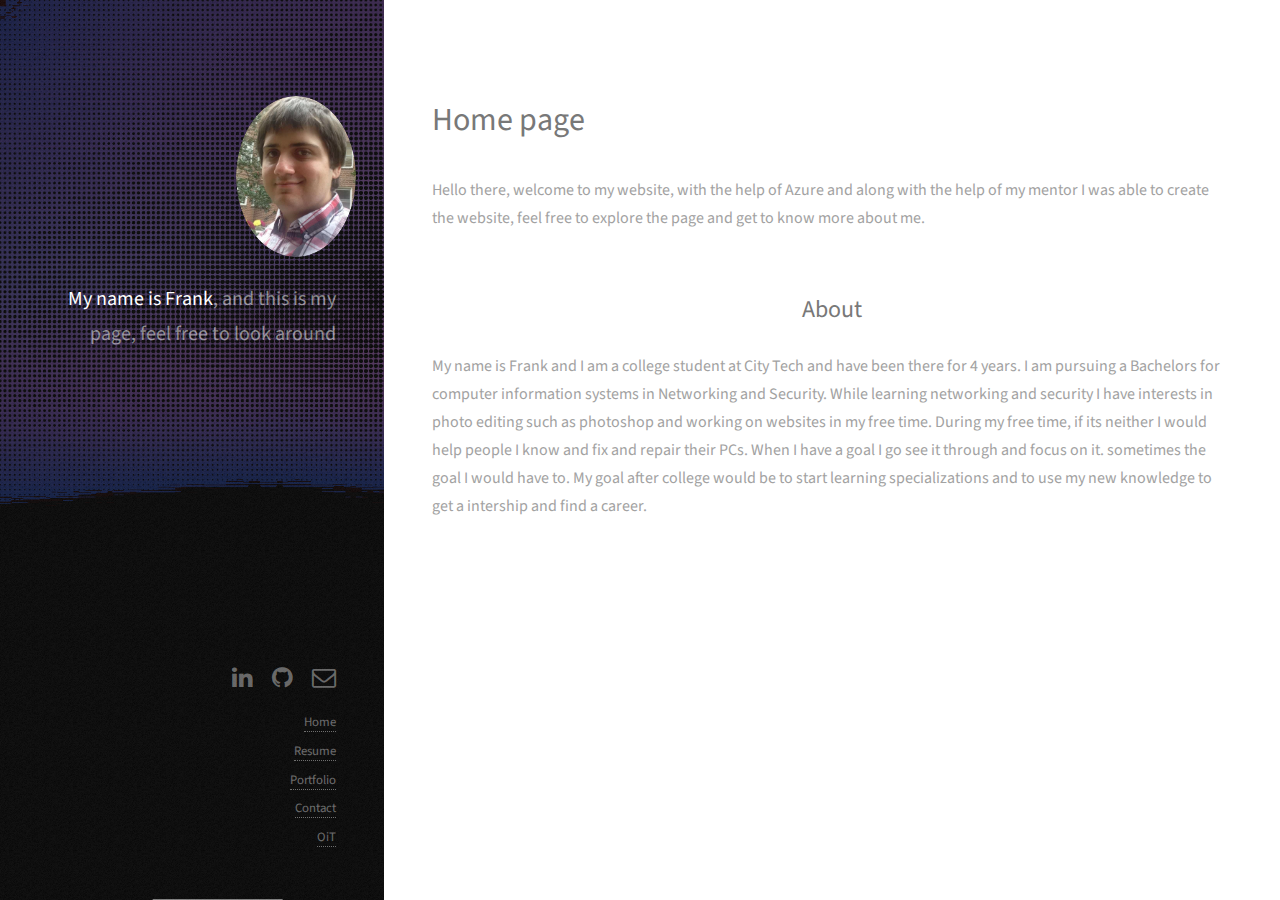
<file: index.html>
<!DOCTYPE HTML>
<html>
	<head>
		<title>Frank Trapani's website front page</title>
		<meta charset="utf-8" />
		<meta name="viewport" content="width=device-width, initial-scale=1" />
		<!--[if lte IE 8]><script src="assets/js/ie/html5shiv.js"></script><![endif]-->
		<link rel="stylesheet" href="assets/css/main.css" />
		<!--[if lte IE 8]><link rel="stylesheet" href="assets/css/ie8.css" /><![endif]-->
	</head>
	<body id="top">

		<!-- Header -->
			<header id="header">
				<div class="inner">
					<a href="#" class="image avatar"><img src="images/avatar2.png" alt="" style="width:120%" /></a>
					<h1><strong>My name is Frank</strong>, and this is<br />
					my page, feel free to look around<br />
					</h1>
				</div>
			</header>

		<!-- Main -->
			<div id="main">

				<!-- One -->
					<section id="one">
						<header class="major">
							<h2>Home page</h2>
						</header>
						<p>Hello there, welcome to my website, with the help of Azure and along with the help of my mentor I was able to create the website, feel free to explore the page and get to know more about me.</p>
						<br>
						<h2> <center>About</center> </h2>
						<p>My name is Frank and I am a college student at City Tech and have been there for 4 years. I am pursuing a Bachelors for computer information systems in Networking and Security.
						While learning networking and security I have interests in photo editing such as photoshop and working on websites in my free time. During my free time, if its neither I would help people I know and fix and repair their PCs. When I have a goal I go see it through and focus on it.
						sometimes the goal I would have to. My goal after college would be to start learning specializations and to use my new knowledge to get a intership and find a career.
						
								

						</p>
						
                    </section>
             
			</div>

<!-- Footer -->
<footer id="footer">
    <ul class="icons">
        <li><a href="https://www.linkedin.com/in/frank-trapani-ab6b6b14b/" class="icon fa-linkedin"><span class="label">Twitter</span></a></li>
        <li><a href="https://github.com/lucky9000" class="icon fa-github"><span class="label">Github</span></a></li>
        <li><a href="mailto:franktrapanistudios@gmail.com" class="icon fa-envelope-o"><span class="label">Email</span></a></li>
    </ul>
    <ul class="copyright">
        <li></li>
        <li><a href="index.html">Home </a></li>
        <li><a href="resume.html">Resume </a></li>
        <li><a href="Portfolio.html">Portfolio</a></li>
        <li><a href="contact.html">Contact</a></li>
        <li><a href="oit.html">OiT </a></li>
    </ul>
</footer>

<!-- Scripts -->
<script src="assets/js/jquery.min.js"></script>
<script src="assets/js/jquery.poptrox.min.js"></script>
<script src="assets/js/skel.min.js"></script>
<script src="assets/js/util.js"></script>
<!--[if lte IE 8]><script src="assets/js/ie/respond.min.js"></script><![endif]-->
<script src="assets/js/main.js"></script>

</html>
</file>
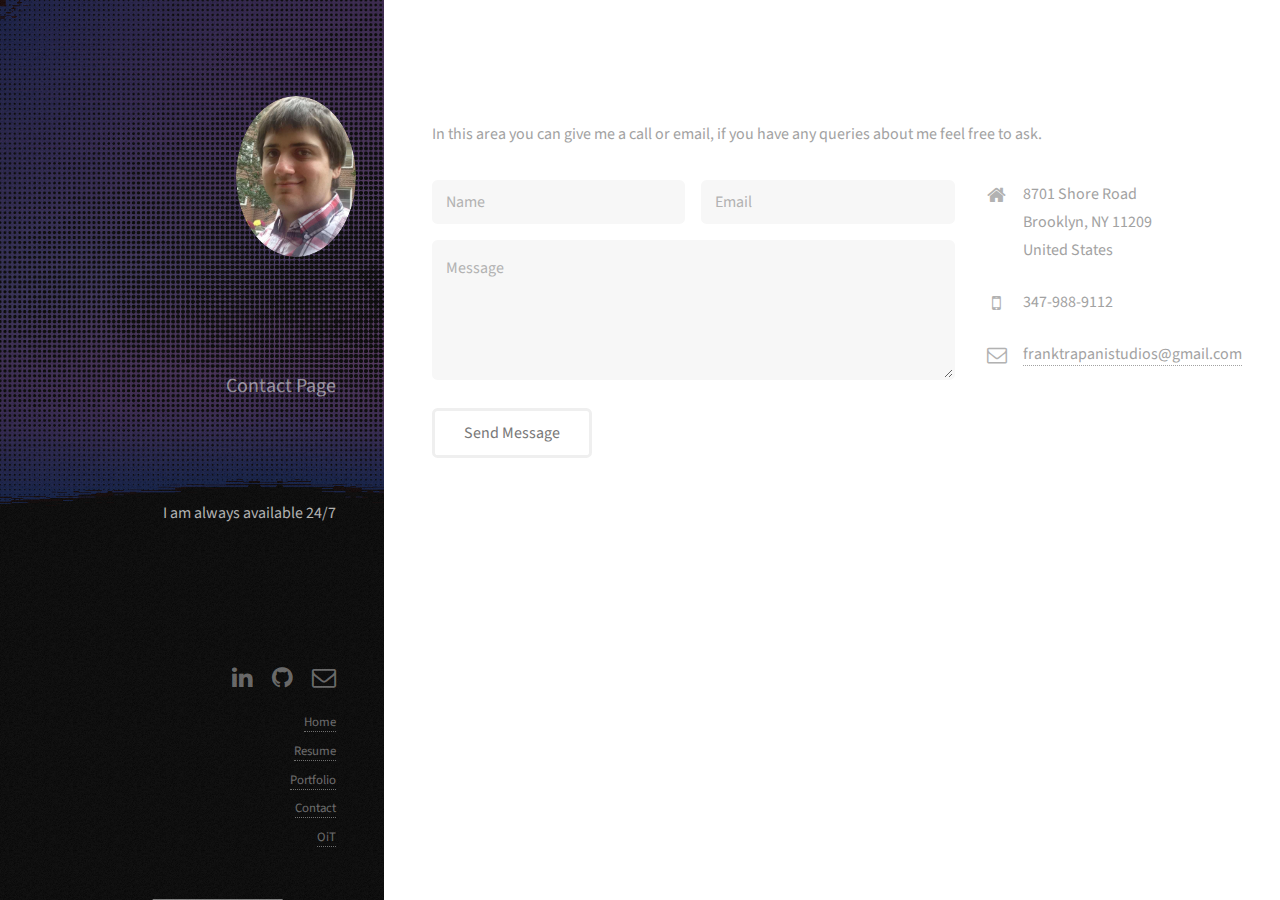
<file: Contact.html>
<!DOCTYPE HTML>
<html>
	<head>
		<title>Contact Me</title>
		<meta charset="utf-8" />
		<meta name="viewport" content="width=device-width, initial-scale=1" />
		<!--[if lte IE 8]><script src="assets/js/ie/html5shiv.js"></script><![endif]-->
		<link rel="stylesheet" href="assets/css/main.css" />
		<!--[if lte IE 8]><link rel="stylesheet" href="assets/css/ie8.css" /><![endif]-->
	</head>
	<body id="top">

		<!-- Header -->
			<header id="header">
				<a href="#" class="image avatar" ><img src="images/avatar2.png" alt="" style="width:120%" /></a>
                <h1> Contact Page</h1>
                <p>I am always available 24/7 </p>
			</header>

		<!-- Main -->
			<div id="main">

				<!-- Three -->
					<section id="three">
						<h2></h2>
						<p>In this area you can give me a call or email, if you have any queries about me feel free to ask.</p>
						<div class="row">
							<div class="8u 12u$(small)">
								<form action="https://formspree.io/franktrapanistudios@gmail.com" method="POST">
									<div class="row uniform 50%">
										<div class="6u 12u$(xsmall)"><input type="text" name="name" id="name" placeholder="Name" /></div>
										<div class="6u$ 12u$(xsmall)"><input type="email" name="email" id="email" placeholder="Email" /></div>
										<div class="12u$"><textarea name="message" id="message" placeholder="Message" rows="4"></textarea></div>
									</div>
									<br>
									<input type="submit" value="Send Message" action="mailto:franktrapanistudios@gmail.com"/>
								</form>
							</div>
							<div class="4u$ 12u$(small)">
								<ul class="labeled-icons">
									<li>
										<h3 class="icon fa-home"><span class="label">Address</span></h3>
										8701 Shore Road<br />
										Brooklyn, NY 11209<br />
										United States
									</li>
									<li>
										<h3 class="icon fa-mobile"><span class="label">Phone</span></h3>
										347-988-9112
									</li>
									<li>
										<h3 class="icon fa-envelope-o"><span class="label">Email</span></h3>
										<a href="#"><franktrapanistudios id="gmail" class="com">franktrapanistudios@gmail.com</a>
									</li>
								</ul>
							</div>
						</div>
					</section>
			</div>

		<!-- Footer -->
			<footer id="footer">
				<ul class="icons">
					<li><a href="https://www.linkedin.com/in/frank-trapani-ab6b6b14b/" class="icon fa-linkedin"><span class="label">Twitter</span></a></li>
					<li><a href="https://github.com/lucky9000" class="icon fa-github"><span class="label">Github</span></a></li>
					<li><a href="mailto:franktrapanistudios@gmail.com" class="icon fa-envelope-o"><span class="label">Email</span></a></li>
				</ul>
                <ul class="copyright">
                    <li></li>
                    <li><a href="index.html">Home </a></li>
                    <li><a href="resume.html">Resume </a></li>
                    <li><a href="Portfolio.html">Portfolio</a></li>
                    <li><a href="contact.html">Contact</a></li>
                    <li><a href="oit.html">OiT </a></li>
                </ul>
			</footer>

		<!-- Scripts -->
			<script src="assets/js/jquery.min.js"></script>
			<script src="assets/js/jquery.poptrox.min.js"></script>
			<script src="assets/js/skel.min.js"></script>
			<script src="assets/js/util.js"></script>
			<!--[if lte IE 8]><script src="assets/js/ie/respond.min.js"></script><![endif]-->
			<script src="assets/js/main.js"></script>

	</body>
</html>
</file>
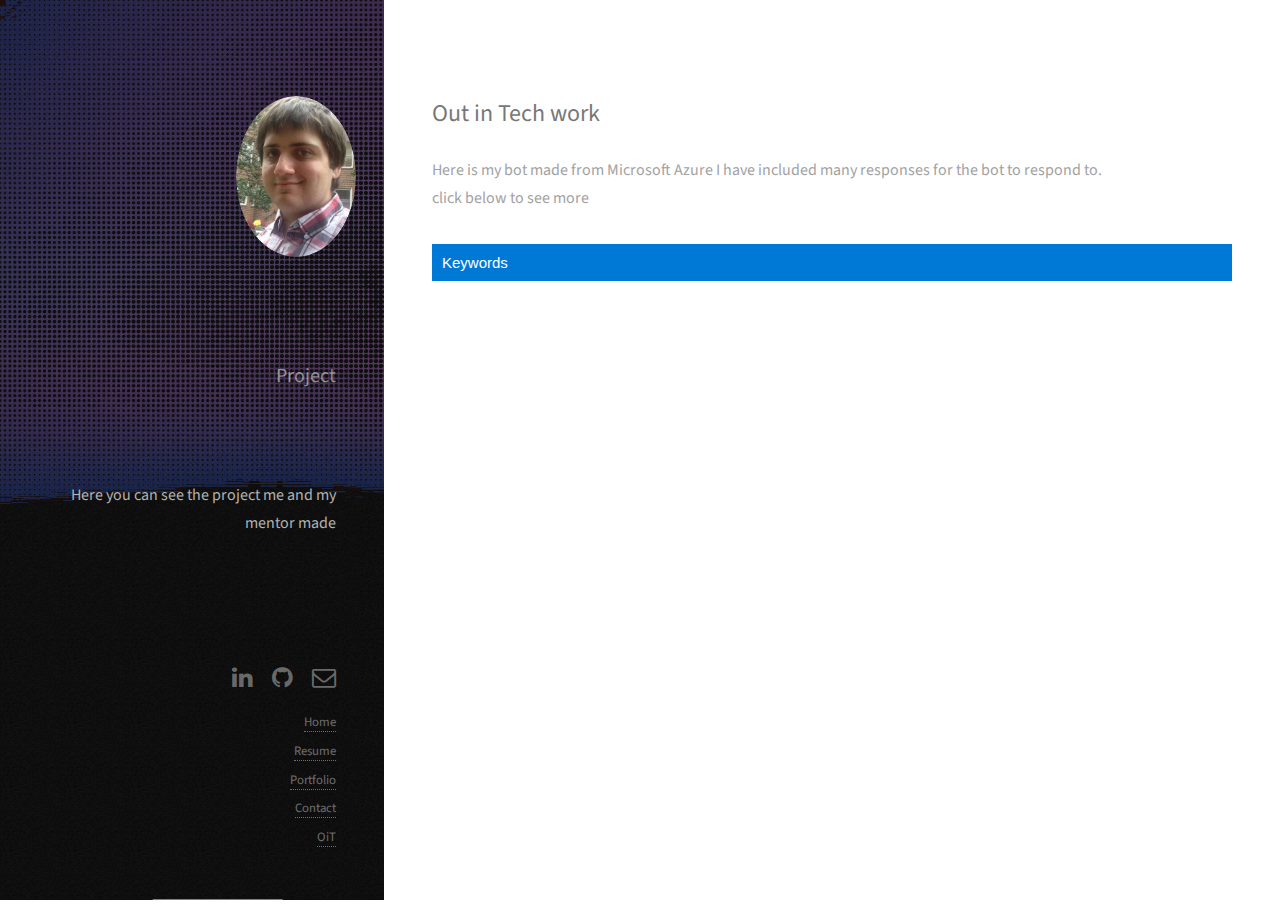
<file: oit.html>
<html>
	<style> div.content {
			background-color: #f0cd60;
			width:99%;
			height: 100%;
			top: 50px;
			bottom: 200px;
			margin-left: 80px;
			right: 20px;
			border:7px;
			border-style: dashed;
			border-color: #FF0000;
			}
			button.accordion {
    background-color: #0079d6;
    color: #2f5180;
    cursor: pointer;
    padding: 10px;
    width: 100%;
    border: none;
    text-align: left;
    outline: none;
    font-size: 15px;
    transition: 0.4s;
}
			button.accordion.active, button.accordion:hover {
    background-color: #ccc; 
}

div.panel {
    padding: 0 10px;
    display: none;
    background-color: white;
}
table {
    font-family: arial, sans-serif;
    border-collapse: collapse;
    width: 100%;
}

td, th {
    border: 1px solid #dddddd;
    text-align: left;
    padding: 8px;
}

tr:nth-child(even) {
    background-color: #dddddd;
}		
			</style>
	<head>
		<title>OiT</title>
		<meta charset="utf-8" />
		<meta name="viewport" content="width=device-width, initial-scale=1" />
		<link rel="stylesheet" href="assets/css/main.css" />
	</head>
	<body id="top">

		<!-- Header -->
			<header id="header">
				<a href="#" class="image avatar" ><img src="images/avatar2.png" alt="" style="width:120%"/></a>
                <h1>Project</h1>
                <p>Here you can see the project me and my mentor made</p>
			</header>
		</style>
		<!-- Main -->
			<div id="main">      
					<section id="two">
						<h2>Out in Tech work</h2>
						<p>Here is my bot made from Microsoft Azure I have included many responses for the bot to respond to.
						<br> click below to see more
						</p>
						<div id="center">
								<button class="accordion"> <font color="white"> Keywords </font> </button>
								<div class="panel">
										<table>
												<tr>
												  <th>hi(any variation)</th>
												  <th>How are you?</th>
												</tr>
												<tr>
														<td>What do you do?</td>
														<td>How old are you?</td>
													</tr>
														<tr>
															
															  <td>Are you happy?</td>
															  <td>Are you sad?</td>
															</tr>
															<tr>
																
																  <td>What is the weather?</td>
																  <td>What's your favorite color?</td>
																</tr>
														  			<tr>
																	
																	  <td>What's your favorite music?</td>
																	  <td>What is his frank's favorite music?</td>
																	</tr>
															  <tr>
												  <td>Who is Frank?</td>
												  <td>What school does frank go to?</td>
												</tr>
												<tr>
													<td>What does frank plan to do after college?</td>
													<td>What is frank's major</td>

												</tr>
												<tr>
														<td>What does frank study</td>
														<td>Where does frank live?</td>
														
													</tr>
													<tr>
															<td>What do you think of Out in Tech?</td>
															<td>What do you want to say to everyone?</td>
															
														</tr>
											  </table>
							<br>
							</div>
							<iframe src='https://webchat.botframework.com/embed/ftbbot?s=jsISiA9YRNo.cwA.fwA.MzUqItUWpAJ7-cf9y_wIxrbLjFQe0wDIJ3ttWPW89Gk'width="100%" height="65%"></iframe> </div>
						</div>
					
			
                    </section>
                    <!-- Footer -->
			<footer id="footer">
				<ul class="icons">
					<li><a href="https://www.linkedin.com/in/frank-trapani-ab6b6b14b/" class="icon fa-linkedin"><span class="label">Twitter</span></a></li>
					<li><a href="https://github.com/lucky9000" class="icon fa-github"><span class="label">Github</span></a></li>
					<li><a href="mailto:franktrapanistudios@gmail.com" class="icon fa-envelope-o"><span class="label">Email</span></a></li>
				</ul>
                <ul class="copyright">
                    <li></li>
                    <li><a href="index.html">Home </a></li>
                    <li><a href="resume.html">Resume </a></li>
                    <li><a href="Portfolio.html">Portfolio</a></li>
                    <li><a href="contact.html">Contact</a></li>
                    <li><a href="oit.html">OiT </a></li>
                </ul>
			</footer>

		<!-- Scripts -->
			<script src="assets/js/jquery.min.js"></script>
			<script src="assets/js/jquery.poptrox.min.js"></script>
			<script src="assets/js/skel.min.js"></script>
			<script src="assets/js/util.js"></script>
			<!--[if lte IE 8]><script src="assets/js/ie/respond.min.js"></script><![endif]-->
			<script src="assets/js/main.js"></script>
			<script>
				var acc = document.getElementsByClassName("accordion");
				var i;
				
				for (i = 0; i < acc.length; i++) {
					acc[i].onclick = function(){
						this.classList.toggle("active");
						var panel = this.nextElementSibling;
						if (panel.style.display === "block") {
							panel.style.display = "none";
						} else {
							panel.style.display = "block";
						}
					}
				}
				</script>
</html>
</file>
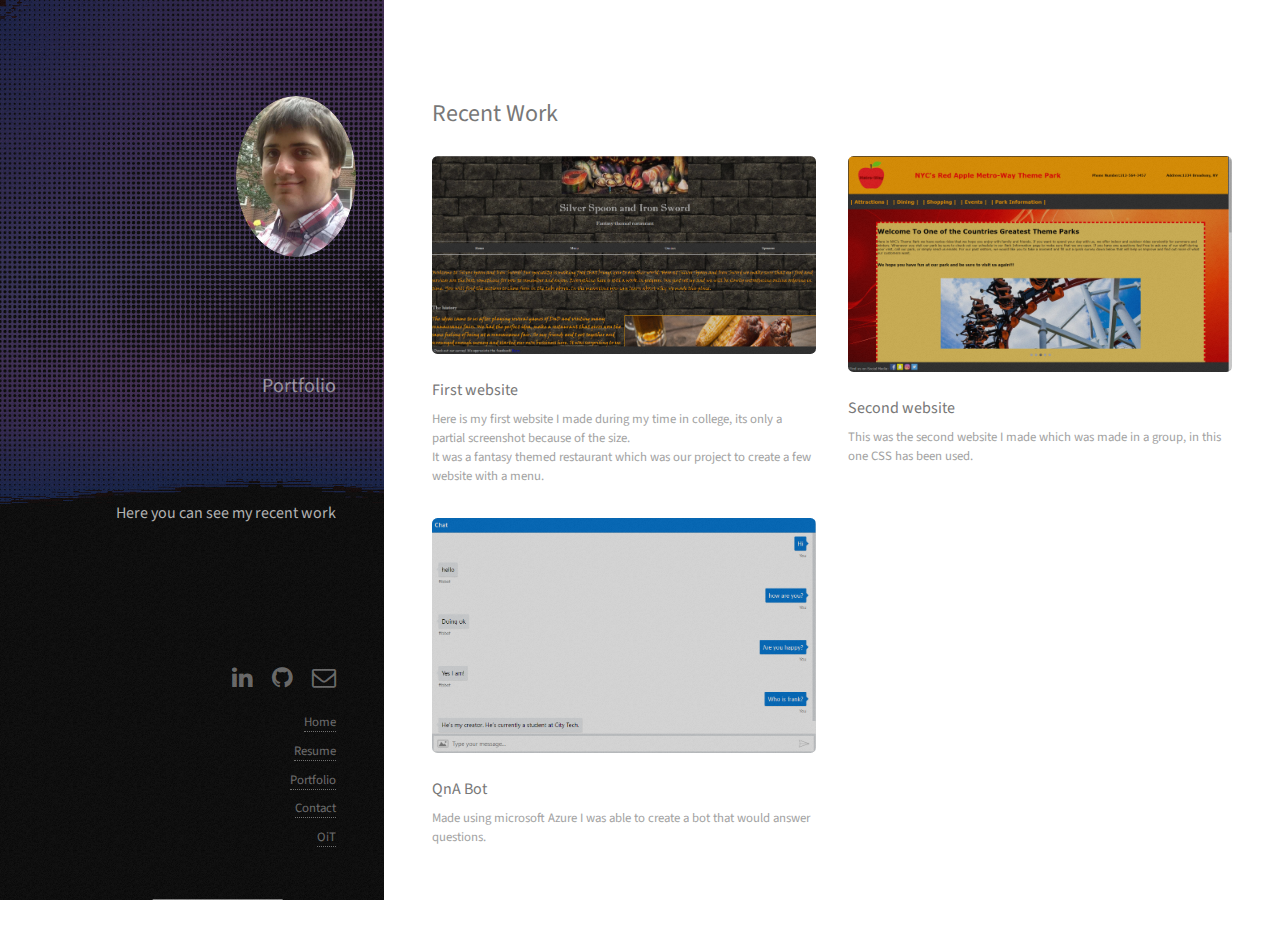
<file: Portfolio.html>
<html>
	<head>
		<title>Portfolio</title>
		<meta charset="utf-8" />
		<meta name="viewport" content="width=device-width, initial-scale=1" />
		<link rel="stylesheet" href="assets/css/main.css" />
	</head>
	<body id="top">

		<!-- Header -->
			<header id="header">
				<a href="#" class="image avatar" ><img src="images/avatar2.png" alt="profile" style="width:120%" /></a>
                <h1>Portfolio</h1>
                <p>Here you can see my recent work </p>
			</header>

		<!-- Main -->
			<div id="main">      
					<section id="two">
						<h2>Recent Work</h2>
						<div class="row">
							<article class="6u 12u$(xsmall) work-item">
								<a href="images/fulls/work1.png" class="image fit thumb"><img src="images/thumbs/work1.png" alt="first site" /></a>
								<h3>First website</h3>
								<p>Here is my first website I made during my time in college, its only a partial screenshot because of the size.
									<br>
									It was a fantasy themed restaurant which was our project to create a few website with a menu.
								</p>
							</article>
							<article class="6u$ 12u$(xsmall) work-item">
								<a href="images/fulls/website 2.png" class="image fit thumb"><img src="images/thumbs/website 2.png" alt="2nd website" /></a>
								<h3>Second website</h3>
								<p>This was the second website I made which was made in a group, in this one CSS has been used.</p>
							</article>
							<article class="6u 12u$(xsmall) work-item">
								<a href="images/fulls/fttb.png" class="image fit thumb"><img src="images/thumbs/fttb.png" alt="" /></a>
								<h3>QnA Bot</h3>
								<p>Made using microsoft Azure I was able to create a bot that would answer questions.</p>
							</article>
							
						</div>
                    </section>
                    <!-- Footer -->
			<footer id="footer">
				<ul class="icons">
					<li><a href="https://www.linkedin.com/in/frank-trapani-ab6b6b14b/" class="icon fa-linkedin"><span class="label">Twitter</span></a></li>
					<li><a href="https://github.com/lucky9000" class="icon fa-github"><span class="label">Github</span></a></li>
					<li><a href="mailto:franktrapanistudios@gmail.com" class="icon fa-envelope-o"><span class="label">Email</span></a></li>
				</ul>
                <ul class="copyright">
                    <li></li>
                    <li><a href="index.html">Home </a></li>
                    <li><a href="resume.html">Resume </a></li>
                    <li><a href="Portfolio.html">Portfolio</a></li>
                    <li><a href="contact.html">Contact</a></li>
                    <li><a href="oit.html">OiT </a></li>
                </ul>
			</footer>

		<!-- Scripts -->
			<script src="assets/js/jquery.min.js"></script>
			<script src="assets/js/jquery.poptrox.min.js"></script>
			<script src="assets/js/skel.min.js"></script>
			<script src="assets/js/util.js"></script>
			<!--[if lte IE 8]><script src="assets/js/ie/respond.min.js"></script><![endif]-->
			<script src="assets/js/main.js"></script>

</html>
</file>
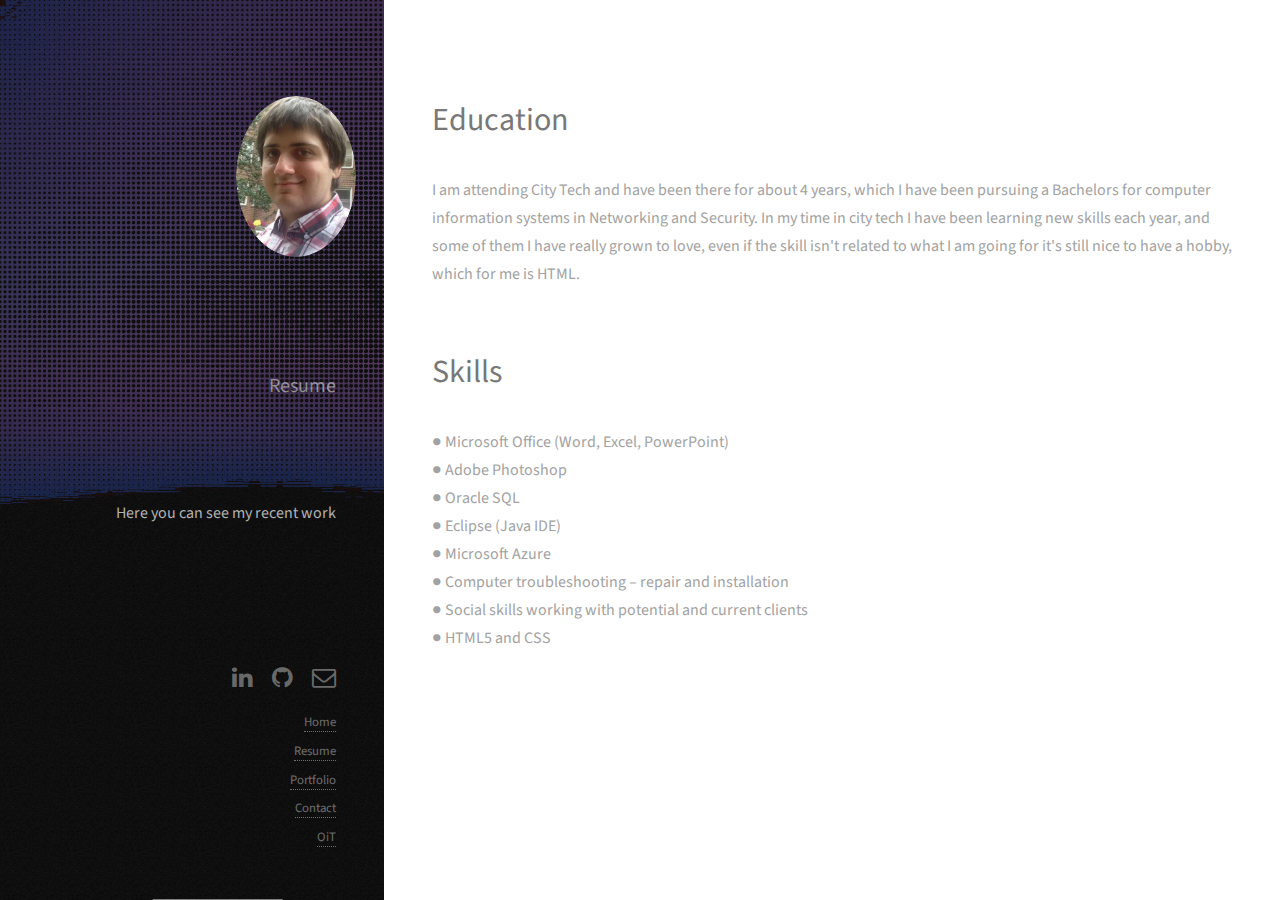
<file: resume.html>
<html>
	<head>
		<title>Contact Me</title>
		<meta charset="utf-8" />
		<meta name="viewport" content="width=device-width, initial-scale=1" />
		<!--[if lte IE 8]><script src="assets/js/ie/html5shiv.js"></script><![endif]-->
		<link rel="stylesheet" href="assets/css/main.css" />
		<!--[if lte IE 8]><link rel="stylesheet" href="assets/css/ie8.css" /><![endif]-->
	</head>
	<body id="top">

		<!-- Header -->
			<header id="header">
				<a href="#" class="image avatar" ><img src="images/avatar2.png" alt="" style="width:120%" /></a>
                <h1>Resume</h1>
                <p>Here you can see my recent work </p>
			</header>

		<!-- Main -->
			<div id="main">      
					<section id="two">
					<h1>Education </h1>
					<p>I am attending City Tech and have been there for about 4 years, which I have been pursuing a Bachelors for computer information systems in Networking and Security.
						In my time in city tech I have been learning new skills each year, and some of them I have really grown to love, even if the skill isn't related to what I am going for it's still nice to have a hobby, which for me is HTML.
						</p>
						<br>
						<h1>Skills</h1>
						<p> 
							●	Microsoft Office (Word, Excel, PowerPoint) 
							<br>
							●	Adobe Photoshop
							<br>
							●	Oracle SQL
							<br>
							●	Eclipse (Java IDE)
							<br>
							●	Microsoft Azure
							<br>
							●	Computer troubleshooting – repair and installation
							<br>
							●	Social skills working with potential and current clients
							<br>
							●	HTML5 and CSS
							  </p>

						</div>
					
                    </section>
                    <!-- Footer -->
			<footer id="footer">
				<ul class="icons">
					<li><a href="https://www.linkedin.com/in/frank-trapani-ab6b6b14b/" class="icon fa-linkedin"><span class="label">Twitter</span></a></li>
					<li><a href="https://github.com/lucky9000" class="icon fa-github"><span class="label">Github</span></a></li>
					<li><a href="mailto:franktrapanistudios@gmail.com" class="icon fa-envelope-o"><span class="label">Email</span></a></li>
				</ul>
                <ul class="copyright">
                    <li></li>
                    <li><a href="index.html">Home </a></li>
                    <li><a href="resume.html">Resume </a></li>
                    <li><a href="Portfolio.html">Portfolio</a></li>
                    <li><a href="contact.html">Contact</a></li>
                    <li><a href="oit.html">OiT </a></li>
                </ul>
			</footer>

		<!-- Scripts -->
			<script src="assets/js/jquery.min.js"></script>
			<script src="assets/js/jquery.poptrox.min.js"></script>
			<script src="assets/js/skel.min.js"></script>
			<script src="assets/js/util.js"></script>
			<!--[if lte IE 8]><script src="assets/js/ie/respond.min.js"></script><![endif]-->
			<script src="assets/js/main.js"></script>

</html>
</file>
<file: assets/css/main.css>
@import url("font-awesome.min.css");
@import url("https://fonts.googleapis.com/css?family=Source+Sans+Pro:400,400italic");


	html, body, div, span, applet, object, iframe, h1, h2, h3, h4, h5, h6, p, blockquote, pre, a, abbr, acronym, address, big, cite, code, del, dfn, em, img, ins, kbd, q, s, samp, small, strike, strong, sub, sup, tt, var, b, u, i, center, dl, dt, dd, ol, ul, li, fieldset, form, label, legend, table, caption, tbody, tfoot, thead, tr, th, td, article, aside, canvas, details, embed, figure, figcaption, footer, header, hgroup, menu, nav, output, ruby, section, summary, time, mark, audio, video {
		margin: 0;
		padding: 0;
		border: 0;
		font-size: 100%;
		font: inherit;
		vertical-align: baseline;
	}

	article, aside, details, figcaption, figure, footer, header, hgroup, menu, nav, section {
		display: block;
	}

	body {
		line-height: 1;
	}

	ol, ul {
		list-style: none;
	}

	blockquote, q {
		quotes: none;
	}

	blockquote:before, blockquote:after, q:before, q:after {
		content: '';
		content: none;
	}

	table {
		border-collapse: collapse;
		border-spacing: 0;
	}

	body {
		-webkit-text-size-adjust: none;
	}

/* Box Model */

	*, *:before, *:after {
		-moz-box-sizing: border-box;
		-webkit-box-sizing: border-box;
		box-sizing: border-box;
	}

/* Containers */

	.container {
		margin-left: auto;
		margin-right: auto;
	}

	.container.\31 25\25 {
		width: 100%;
		max-width: 1200px;
		min-width: 960px;
	}

	.container.\37 5\25 {
		width: 720px;
	}

	.container.\35 0\25 {
		width: 480px;
	}

	.container.\32 5\25 {
		width: 240px;
	}

	.container {
		width: 960px;
	}

	@media screen and (max-width: 1800px) {

		.container.\31 25\25 {
			width: 100%;
			max-width: 1200px;
			min-width: 960px;
		}

		.container.\37 5\25 {
			width: 720px;
		}

		.container.\35 0\25 {
			width: 480px;
		}

		.container.\32 5\25 {
			width: 240px;
		}

		.container {
			width: 960px;
		}

	}

	@media screen and (max-width: 1280px) {

		.container.\31 25\25 {
			width: 100%;
			max-width: 1200px;
			min-width: 960px;
		}

		.container.\37 5\25 {
			width: 720px;
		}

		.container.\35 0\25 {
			width: 480px;
		}

		.container.\32 5\25 {
			width: 240px;
		}

		.container {
			width: 960px;
		}

	}

	@media screen and (max-width: 980px) {

		.container.\31 25\25 {
			width: 100%;
			max-width: 1200px;
			min-width: 960px;
		}

		.container.\37 5\25 {
			width: 720px;
		}

		.container.\35 0\25 {
			width: 480px;
		}

		.container.\32 5\25 {
			width: 240px;
		}

		.container {
			width: 960px;
		}

	}

	@media screen and (max-width: 736px) {

		.container.\31 25\25 {
			width: 100%;
			max-width: 1200px;
			min-width: 960px;
		}

		.container.\37 5\25 {
			width: 720px;
		}

		.container.\35 0\25 {
			width: 480px;
		}

		.container.\32 5\25 {
			width: 240px;
		}

		.container {
			width: 960px;
		}

	}

	@media screen and (max-width: 480px) {

		.container.\31 25\25 {
			width: 100%;
			max-width: 1200px;
			min-width: 960px;
		}

		.container.\37 5\25 {
			width: 720px;
		}

		.container.\35 0\25 {
			width: 480px;
		}

		.container.\32 5\25 {
			width: 240px;
		}

		.container {
			width: 960px;
		}

	}

/* Grid */

	.row {
		border-bottom: solid 1px transparent;
		-moz-box-sizing: border-box;
		-webkit-box-sizing: border-box;
		box-sizing: border-box;
	}

	.row > * {
		float: left;
		-moz-box-sizing: border-box;
		-webkit-box-sizing: border-box;
		box-sizing: border-box;
	}

	.row:after, .row:before {
		content: '';
		display: block;
		clear: both;
		height: 0;
	}

	.row.uniform > * > :first-child {
		margin-top: 0;
	}

	.row.uniform > * > :last-child {
		margin-bottom: 0;
	}

	.row.\30 \25 > * {
		padding: 0 0 0 0em;
	}

	.row.\30 \25 {
		margin: 0 0 -1px 0em;
	}

	.row.uniform.\30 \25 > * {
		padding: 0em 0 0 0em;
	}

	.row.uniform.\30 \25 {
		margin: 0em 0 -1px 0em;
	}

	.row > * {
		padding: 0 0 0 2.5em;
	}

	.row {
		margin: 0 0 -1px -2.5em;
	}

	.row.uniform > * {
		padding: 2.5em 0 0 2.5em;
	}

	.row.uniform {
		margin: -2.5em 0 -1px -2.5em;
	}

	.row.\32 00\25 > * {
		padding: 0 0 0 5em;
	}

	.row.\32 00\25 {
		margin: 0 0 -1px -5em;
	}

	.row.uniform.\32 00\25 > * {
		padding: 5em 0 0 5em;
	}

	.row.uniform.\32 00\25 {
		margin: -5em 0 -1px -5em;
	}

	.row.\31 50\25 > * {
		padding: 0 0 0 3.75em;
	}

	.row.\31 50\25 {
		margin: 0 0 -1px -3.75em;
	}

	.row.uniform.\31 50\25 > * {
		padding: 3.75em 0 0 3.75em;
	}

	.row.uniform.\31 50\25 {
		margin: -3.75em 0 -1px -3.75em;
	}

	.row.\35 0\25 > * {
		padding: 0 0 0 1.25em;
	}

	.row.\35 0\25 {
		margin: 0 0 -1px -1.25em;
	}

	.row.uniform.\35 0\25 > * {
		padding: 1.25em 0 0 1.25em;
	}

	.row.uniform.\35 0\25 {
		margin: -1.25em 0 -1px -1.25em;
	}

	.row.\32 5\25 > * {
		padding: 0 0 0 0.625em;
	}

	.row.\32 5\25 {
		margin: 0 0 -1px -0.625em;
	}

	.row.uniform.\32 5\25 > * {
		padding: 0.625em 0 0 0.625em;
	}

	.row.uniform.\32 5\25 {
		margin: -0.625em 0 -1px -0.625em;
	}

	.\31 2u, .\31 2u\24 {
		width: 100%;
		clear: none;
		margin-left: 0;
	}

	.\31 1u, .\31 1u\24 {
		width: 91.6666666667%;
		clear: none;
		margin-left: 0;
	}

	.\31 0u, .\31 0u\24 {
		width: 83.3333333333%;
		clear: none;
		margin-left: 0;
	}

	.\39 u, .\39 u\24 {
		width: 75%;
		clear: none;
		margin-left: 0;
	}

	.\38 u, .\38 u\24 {
		width: 66.6666666667%;
		clear: none;
		margin-left: 0;
	}

	.\37 u, .\37 u\24 {
		width: 58.3333333333%;
		clear: none;
		margin-left: 0;
	}

	.\36 u, .\36 u\24 {
		width: 50%;
		clear: none;
		margin-left: 0;
	}

	.\35 u, .\35 u\24 {
		width: 41.6666666667%;
		clear: none;
		margin-left: 0;
	}

	.\34 u, .\34 u\24 {
		width: 33.3333333333%;
		clear: none;
		margin-left: 0;
	}

	.\33 u, .\33 u\24 {
		width: 25%;
		clear: none;
		margin-left: 0;
	}

	.\32 u, .\32 u\24 {
		width: 16.6666666667%;
		clear: none;
		margin-left: 0;
	}

	.\31 u, .\31 u\24 {
		width: 8.3333333333%;
		clear: none;
		margin-left: 0;
	}

	.\31 2u\24 + *,
	.\31 1u\24 + *,
	.\31 0u\24 + *,
	.\39 u\24 + *,
	.\38 u\24 + *,
	.\37 u\24 + *,
	.\36 u\24 + *,
	.\35 u\24 + *,
	.\34 u\24 + *,
	.\33 u\24 + *,
	.\32 u\24 + *,
	.\31 u\24 + * {
		clear: left;
	}

	.\-11u {
		margin-left: 91.66667%;
	}

	.\-10u {
		margin-left: 83.33333%;
	}

	.\-9u {
		margin-left: 75%;
	}

	.\-8u {
		margin-left: 66.66667%;
	}

	.\-7u {
		margin-left: 58.33333%;
	}

	.\-6u {
		margin-left: 50%;
	}

	.\-5u {
		margin-left: 41.66667%;
	}

	.\-4u {
		margin-left: 33.33333%;
	}

	.\-3u {
		margin-left: 25%;
	}

	.\-2u {
		margin-left: 16.66667%;
	}

	.\-1u {
		margin-left: 8.33333%;
	}

	@media screen and (max-width: 1800px) {

		.row > * {
			padding: 0 0 0 2.5em;
		}

		.row {
			margin: 0 0 -1px -2.5em;
		}

		.row.uniform > * {
			padding: 2.5em 0 0 2.5em;
		}

		.row.uniform {
			margin: -2.5em 0 -1px -2.5em;
		}

		.row.\32 00\25 > * {
			padding: 0 0 0 5em;
		}

		.row.\32 00\25 {
			margin: 0 0 -1px -5em;
		}

		.row.uniform.\32 00\25 > * {
			padding: 5em 0 0 5em;
		}

		.row.uniform.\32 00\25 {
			margin: -5em 0 -1px -5em;
		}

		.row.\31 50\25 > * {
			padding: 0 0 0 3.75em;
		}

		.row.\31 50\25 {
			margin: 0 0 -1px -3.75em;
		}

		.row.uniform.\31 50\25 > * {
			padding: 3.75em 0 0 3.75em;
		}

		.row.uniform.\31 50\25 {
			margin: -3.75em 0 -1px -3.75em;
		}

		.row.\35 0\25 > * {
			padding: 0 0 0 1.25em;
		}

		.row.\35 0\25 {
			margin: 0 0 -1px -1.25em;
		}

		.row.uniform.\35 0\25 > * {
			padding: 1.25em 0 0 1.25em;
		}

		.row.uniform.\35 0\25 {
			margin: -1.25em 0 -1px -1.25em;
		}

		.row.\32 5\25 > * {
			padding: 0 0 0 0.625em;
		}

		.row.\32 5\25 {
			margin: 0 0 -1px -0.625em;
		}

		.row.uniform.\32 5\25 > * {
			padding: 0.625em 0 0 0.625em;
		}

		.row.uniform.\32 5\25 {
			margin: -0.625em 0 -1px -0.625em;
		}

		.\31 2u\28xlarge\29, .\31 2u\24\28xlarge\29 {
			width: 100%;
			clear: none;
			margin-left: 0;
		}

		.\31 1u\28xlarge\29, .\31 1u\24\28xlarge\29 {
			width: 91.6666666667%;
			clear: none;
			margin-left: 0;
		}

		.\31 0u\28xlarge\29, .\31 0u\24\28xlarge\29 {
			width: 83.3333333333%;
			clear: none;
			margin-left: 0;
		}

		.\39 u\28xlarge\29, .\39 u\24\28xlarge\29 {
			width: 75%;
			clear: none;
			margin-left: 0;
		}

		.\38 u\28xlarge\29, .\38 u\24\28xlarge\29 {
			width: 66.6666666667%;
			clear: none;
			margin-left: 0;
		}

		.\37 u\28xlarge\29, .\37 u\24\28xlarge\29 {
			width: 58.3333333333%;
			clear: none;
			margin-left: 0;
		}

		.\36 u\28xlarge\29, .\36 u\24\28xlarge\29 {
			width: 50%;
			clear: none;
			margin-left: 0;
		}

		.\35 u\28xlarge\29, .\35 u\24\28xlarge\29 {
			width: 41.6666666667%;
			clear: none;
			margin-left: 0;
		}

		.\34 u\28xlarge\29, .\34 u\24\28xlarge\29 {
			width: 33.3333333333%;
			clear: none;
			margin-left: 0;
		}

		.\33 u\28xlarge\29, .\33 u\24\28xlarge\29 {
			width: 25%;
			clear: none;
			margin-left: 0;
		}

		.\32 u\28xlarge\29, .\32 u\24\28xlarge\29 {
			width: 16.6666666667%;
			clear: none;
			margin-left: 0;
		}

		.\31 u\28xlarge\29, .\31 u\24\28xlarge\29 {
			width: 8.3333333333%;
			clear: none;
			margin-left: 0;
		}

		.\31 2u\24\28xlarge\29 + *,
		.\31 1u\24\28xlarge\29 + *,
		.\31 0u\24\28xlarge\29 + *,
		.\39 u\24\28xlarge\29 + *,
		.\38 u\24\28xlarge\29 + *,
		.\37 u\24\28xlarge\29 + *,
		.\36 u\24\28xlarge\29 + *,
		.\35 u\24\28xlarge\29 + *,
		.\34 u\24\28xlarge\29 + *,
		.\33 u\24\28xlarge\29 + *,
		.\32 u\24\28xlarge\29 + *,
		.\31 u\24\28xlarge\29 + * {
			clear: left;
		}

		.\-11u\28xlarge\29 {
			margin-left: 91.66667%;
		}

		.\-10u\28xlarge\29 {
			margin-left: 83.33333%;
		}

		.\-9u\28xlarge\29 {
			margin-left: 75%;
		}

		.\-8u\28xlarge\29 {
			margin-left: 66.66667%;
		}

		.\-7u\28xlarge\29 {
			margin-left: 58.33333%;
		}

		.\-6u\28xlarge\29 {
			margin-left: 50%;
		}

		.\-5u\28xlarge\29 {
			margin-left: 41.66667%;
		}

		.\-4u\28xlarge\29 {
			margin-left: 33.33333%;
		}

		.\-3u\28xlarge\29 {
			margin-left: 25%;
		}

		.\-2u\28xlarge\29 {
			margin-left: 16.66667%;
		}

		.\-1u\28xlarge\29 {
			margin-left: 8.33333%;
		}

	}

	@media screen and (max-width: 1280px) {

		.row > * {
			padding: 0 0 0 2em;
		}

		.row {
			margin: 0 0 -1px -2em;
		}

		.row.uniform > * {
			padding: 2em 0 0 2em;
		}

		.row.uniform {
			margin: -2em 0 -1px -2em;
		}

		.row.\32 00\25 > * {
			padding: 0 0 0 4em;
		}

		.row.\32 00\25 {
			margin: 0 0 -1px -4em;
		}

		.row.uniform.\32 00\25 > * {
			padding: 4em 0 0 4em;
		}

		.row.uniform.\32 00\25 {
			margin: -4em 0 -1px -4em;
		}

		.row.\31 50\25 > * {
			padding: 0 0 0 3em;
		}

		.row.\31 50\25 {
			margin: 0 0 -1px -3em;
		}

		.row.uniform.\31 50\25 > * {
			padding: 3em 0 0 3em;
		}

		.row.uniform.\31 50\25 {
			margin: -3em 0 -1px -3em;
		}

		.row.\35 0\25 > * {
			padding: 0 0 0 1em;
		}

		.row.\35 0\25 {
			margin: 0 0 -1px -1em;
		}

		.row.uniform.\35 0\25 > * {
			padding: 1em 0 0 1em;
		}

		.row.uniform.\35 0\25 {
			margin: -1em 0 -1px -1em;
		}

		.row.\32 5\25 > * {
			padding: 0 0 0 0.5em;
		}

		.row.\32 5\25 {
			margin: 0 0 -1px -0.5em;
		}

		.row.uniform.\32 5\25 > * {
			padding: 0.5em 0 0 0.5em;
		}

		.row.uniform.\32 5\25 {
			margin: -0.5em 0 -1px -0.5em;
		}

		.\31 2u\28large\29, .\31 2u\24\28large\29 {
			width: 100%;
			clear: none;
			margin-left: 0;
		}

		.\31 1u\28large\29, .\31 1u\24\28large\29 {
			width: 91.6666666667%;
			clear: none;
			margin-left: 0;
		}

		.\31 0u\28large\29, .\31 0u\24\28large\29 {
			width: 83.3333333333%;
			clear: none;
			margin-left: 0;
		}

		.\39 u\28large\29, .\39 u\24\28large\29 {
			width: 75%;
			clear: none;
			margin-left: 0;
		}

		.\38 u\28large\29, .\38 u\24\28large\29 {
			width: 66.6666666667%;
			clear: none;
			margin-left: 0;
		}

		.\37 u\28large\29, .\37 u\24\28large\29 {
			width: 58.3333333333%;
			clear: none;
			margin-left: 0;
		}

		.\36 u\28large\29, .\36 u\24\28large\29 {
			width: 50%;
			clear: none;
			margin-left: 0;
		}

		.\35 u\28large\29, .\35 u\24\28large\29 {
			width: 41.6666666667%;
			clear: none;
			margin-left: 0;
		}

		.\34 u\28large\29, .\34 u\24\28large\29 {
			width: 33.3333333333%;
			clear: none;
			margin-left: 0;
		}

		.\33 u\28large\29, .\33 u\24\28large\29 {
			width: 25%;
			clear: none;
			margin-left: 0;
		}

		.\32 u\28large\29, .\32 u\24\28large\29 {
			width: 16.6666666667%;
			clear: none;
			margin-left: 0;
		}

		.\31 u\28large\29, .\31 u\24\28large\29 {
			width: 8.3333333333%;
			clear: none;
			margin-left: 0;
		}

		.\31 2u\24\28large\29 + *,
		.\31 1u\24\28large\29 + *,
		.\31 0u\24\28large\29 + *,
		.\39 u\24\28large\29 + *,
		.\38 u\24\28large\29 + *,
		.\37 u\24\28large\29 + *,
		.\36 u\24\28large\29 + *,
		.\35 u\24\28large\29 + *,
		.\34 u\24\28large\29 + *,
		.\33 u\24\28large\29 + *,
		.\32 u\24\28large\29 + *,
		.\31 u\24\28large\29 + * {
			clear: left;
		}

		.\-11u\28large\29 {
			margin-left: 91.66667%;
		}

		.\-10u\28large\29 {
			margin-left: 83.33333%;
		}

		.\-9u\28large\29 {
			margin-left: 75%;
		}

		.\-8u\28large\29 {
			margin-left: 66.66667%;
		}

		.\-7u\28large\29 {
			margin-left: 58.33333%;
		}

		.\-6u\28large\29 {
			margin-left: 50%;
		}

		.\-5u\28large\29 {
			margin-left: 41.66667%;
		}

		.\-4u\28large\29 {
			margin-left: 33.33333%;
		}

		.\-3u\28large\29 {
			margin-left: 25%;
		}

		.\-2u\28large\29 {
			margin-left: 16.66667%;
		}

		.\-1u\28large\29 {
			margin-left: 8.33333%;
		}

	}

	@media screen and (max-width: 980px) {

		.row > * {
			padding: 0 0 0 2em;
		}

		.row {
			margin: 0 0 -1px -2em;
		}

		.row.uniform > * {
			padding: 2em 0 0 2em;
		}

		.row.uniform {
			margin: -2em 0 -1px -2em;
		}

		.row.\32 00\25 > * {
			padding: 0 0 0 4em;
		}

		.row.\32 00\25 {
			margin: 0 0 -1px -4em;
		}

		.row.uniform.\32 00\25 > * {
			padding: 4em 0 0 4em;
		}

		.row.uniform.\32 00\25 {
			margin: -4em 0 -1px -4em;
		}

		.row.\31 50\25 > * {
			padding: 0 0 0 3em;
		}

		.row.\31 50\25 {
			margin: 0 0 -1px -3em;
		}

		.row.uniform.\31 50\25 > * {
			padding: 3em 0 0 3em;
		}

		.row.uniform.\31 50\25 {
			margin: -3em 0 -1px -3em;
		}

		.row.\35 0\25 > * {
			padding: 0 0 0 1em;
		}

		.row.\35 0\25 {
			margin: 0 0 -1px -1em;
		}

		.row.uniform.\35 0\25 > * {
			padding: 1em 0 0 1em;
		}

		.row.uniform.\35 0\25 {
			margin: -1em 0 -1px -1em;
		}

		.row.\32 5\25 > * {
			padding: 0 0 0 0.5em;
		}

		.row.\32 5\25 {
			margin: 0 0 -1px -0.5em;
		}

		.row.uniform.\32 5\25 > * {
			padding: 0.5em 0 0 0.5em;
		}

		.row.uniform.\32 5\25 {
			margin: -0.5em 0 -1px -0.5em;
		}

		.\31 2u\28medium\29, .\31 2u\24\28medium\29 {
			width: 100%;
			clear: none;
			margin-left: 0;
		}

		.\31 1u\28medium\29, .\31 1u\24\28medium\29 {
			width: 91.6666666667%;
			clear: none;
			margin-left: 0;
		}

		.\31 0u\28medium\29, .\31 0u\24\28medium\29 {
			width: 83.3333333333%;
			clear: none;
			margin-left: 0;
		}

		.\39 u\28medium\29, .\39 u\24\28medium\29 {
			width: 75%;
			clear: none;
			margin-left: 0;
		}

		.\38 u\28medium\29, .\38 u\24\28medium\29 {
			width: 66.6666666667%;
			clear: none;
			margin-left: 0;
		}

		.\37 u\28medium\29, .\37 u\24\28medium\29 {
			width: 58.3333333333%;
			clear: none;
			margin-left: 0;
		}

		.\36 u\28medium\29, .\36 u\24\28medium\29 {
			width: 50%;
			clear: none;
			margin-left: 0;
		}

		.\35 u\28medium\29, .\35 u\24\28medium\29 {
			width: 41.6666666667%;
			clear: none;
			margin-left: 0;
		}

		.\34 u\28medium\29, .\34 u\24\28medium\29 {
			width: 33.3333333333%;
			clear: none;
			margin-left: 0;
		}

		.\33 u\28medium\29, .\33 u\24\28medium\29 {
			width: 25%;
			clear: none;
			margin-left: 0;
		}

		.\32 u\28medium\29, .\32 u\24\28medium\29 {
			width: 16.6666666667%;
			clear: none;
			margin-left: 0;
		}

		.\31 u\28medium\29, .\31 u\24\28medium\29 {
			width: 8.3333333333%;
			clear: none;
			margin-left: 0;
		}

		.\31 2u\24\28medium\29 + *,
		.\31 1u\24\28medium\29 + *,
		.\31 0u\24\28medium\29 + *,
		.\39 u\24\28medium\29 + *,
		.\38 u\24\28medium\29 + *,
		.\37 u\24\28medium\29 + *,
		.\36 u\24\28medium\29 + *,
		.\35 u\24\28medium\29 + *,
		.\34 u\24\28medium\29 + *,
		.\33 u\24\28medium\29 + *,
		.\32 u\24\28medium\29 + *,
		.\31 u\24\28medium\29 + * {
			clear: left;
		}

		.\-11u\28medium\29 {
			margin-left: 91.66667%;
		}

		.\-10u\28medium\29 {
			margin-left: 83.33333%;
		}

		.\-9u\28medium\29 {
			margin-left: 75%;
		}

		.\-8u\28medium\29 {
			margin-left: 66.66667%;
		}

		.\-7u\28medium\29 {
			margin-left: 58.33333%;
		}

		.\-6u\28medium\29 {
			margin-left: 50%;
		}

		.\-5u\28medium\29 {
			margin-left: 41.66667%;
		}

		.\-4u\28medium\29 {
			margin-left: 33.33333%;
		}

		.\-3u\28medium\29 {
			margin-left: 25%;
		}

		.\-2u\28medium\29 {
			margin-left: 16.66667%;
		}

		.\-1u\28medium\29 {
			margin-left: 8.33333%;
		}

	}

	@media screen and (max-width: 736px) {

		.row > * {
			padding: 0 0 0 1.5em;
		}

		.row {
			margin: 0 0 -1px -1.5em;
		}

		.row.uniform > * {
			padding: 1.5em 0 0 1.5em;
		}

		.row.uniform {
			margin: -1.5em 0 -1px -1.5em;
		}

		.row.\32 00\25 > * {
			padding: 0 0 0 3em;
		}

		.row.\32 00\25 {
			margin: 0 0 -1px -3em;
		}

		.row.uniform.\32 00\25 > * {
			padding: 3em 0 0 3em;
		}

		.row.uniform.\32 00\25 {
			margin: -3em 0 -1px -3em;
		}

		.row.\31 50\25 > * {
			padding: 0 0 0 2.25em;
		}

		.row.\31 50\25 {
			margin: 0 0 -1px -2.25em;
		}

		.row.uniform.\31 50\25 > * {
			padding: 2.25em 0 0 2.25em;
		}

		.row.uniform.\31 50\25 {
			margin: -2.25em 0 -1px -2.25em;
		}

		.row.\35 0\25 > * {
			padding: 0 0 0 0.75em;
		}

		.row.\35 0\25 {
			margin: 0 0 -1px -0.75em;
		}

		.row.uniform.\35 0\25 > * {
			padding: 0.75em 0 0 0.75em;
		}

		.row.uniform.\35 0\25 {
			margin: -0.75em 0 -1px -0.75em;
		}

		.row.\32 5\25 > * {
			padding: 0 0 0 0.375em;
		}

		.row.\32 5\25 {
			margin: 0 0 -1px -0.375em;
		}

		.row.uniform.\32 5\25 > * {
			padding: 0.375em 0 0 0.375em;
		}

		.row.uniform.\32 5\25 {
			margin: -0.375em 0 -1px -0.375em;
		}

		.\31 2u\28small\29, .\31 2u\24\28small\29 {
			width: 100%;
			clear: none;
			margin-left: 0;
		}

		.\31 1u\28small\29, .\31 1u\24\28small\29 {
			width: 91.6666666667%;
			clear: none;
			margin-left: 0;
		}

		.\31 0u\28small\29, .\31 0u\24\28small\29 {
			width: 83.3333333333%;
			clear: none;
			margin-left: 0;
		}

		.\39 u\28small\29, .\39 u\24\28small\29 {
			width: 75%;
			clear: none;
			margin-left: 0;
		}

		.\38 u\28small\29, .\38 u\24\28small\29 {
			width: 66.6666666667%;
			clear: none;
			margin-left: 0;
		}

		.\37 u\28small\29, .\37 u\24\28small\29 {
			width: 58.3333333333%;
			clear: none;
			margin-left: 0;
		}

		.\36 u\28small\29, .\36 u\24\28small\29 {
			width: 50%;
			clear: none;
			margin-left: 0;
		}

		.\35 u\28small\29, .\35 u\24\28small\29 {
			width: 41.6666666667%;
			clear: none;
			margin-left: 0;
		}

		.\34 u\28small\29, .\34 u\24\28small\29 {
			width: 33.3333333333%;
			clear: none;
			margin-left: 0;
		}

		.\33 u\28small\29, .\33 u\24\28small\29 {
			width: 25%;
			clear: none;
			margin-left: 0;
		}

		.\32 u\28small\29, .\32 u\24\28small\29 {
			width: 16.6666666667%;
			clear: none;
			margin-left: 0;
		}

		.\31 u\28small\29, .\31 u\24\28small\29 {
			width: 8.3333333333%;
			clear: none;
			margin-left: 0;
		}

		.\31 2u\24\28small\29 + *,
		.\31 1u\24\28small\29 + *,
		.\31 0u\24\28small\29 + *,
		.\39 u\24\28small\29 + *,
		.\38 u\24\28small\29 + *,
		.\37 u\24\28small\29 + *,
		.\36 u\24\28small\29 + *,
		.\35 u\24\28small\29 + *,
		.\34 u\24\28small\29 + *,
		.\33 u\24\28small\29 + *,
		.\32 u\24\28small\29 + *,
		.\31 u\24\28small\29 + * {
			clear: left;
		}

		.\-11u\28small\29 {
			margin-left: 91.66667%;
		}

		.\-10u\28small\29 {
			margin-left: 83.33333%;
		}

		.\-9u\28small\29 {
			margin-left: 75%;
		}

		.\-8u\28small\29 {
			margin-left: 66.66667%;
		}

		.\-7u\28small\29 {
			margin-left: 58.33333%;
		}

		.\-6u\28small\29 {
			margin-left: 50%;
		}

		.\-5u\28small\29 {
			margin-left: 41.66667%;
		}

		.\-4u\28small\29 {
			margin-left: 33.33333%;
		}

		.\-3u\28small\29 {
			margin-left: 25%;
		}

		.\-2u\28small\29 {
			margin-left: 16.66667%;
		}

		.\-1u\28small\29 {
			margin-left: 8.33333%;
		}

	}

	@media screen and (max-width: 480px) {

		.row > * {
			padding: 0 0 0 1.5em;
		}

		.row {
			margin: 0 0 -1px -1.5em;
		}

		.row.uniform > * {
			padding: 1.5em 0 0 1.5em;
		}

		.row.uniform {
			margin: -1.5em 0 -1px -1.5em;
		}

		.row.\32 00\25 > * {
			padding: 0 0 0 3em;
		}

		.row.\32 00\25 {
			margin: 0 0 -1px -3em;
		}

		.row.uniform.\32 00\25 > * {
			padding: 3em 0 0 3em;
		}

		.row.uniform.\32 00\25 {
			margin: -3em 0 -1px -3em;
		}

		.row.\31 50\25 > * {
			padding: 0 0 0 2.25em;
		}

		.row.\31 50\25 {
			margin: 0 0 -1px -2.25em;
		}

		.row.uniform.\31 50\25 > * {
			padding: 2.25em 0 0 2.25em;
		}

		.row.uniform.\31 50\25 {
			margin: -2.25em 0 -1px -2.25em;
		}

		.row.\35 0\25 > * {
			padding: 0 0 0 0.75em;
		}

		.row.\35 0\25 {
			margin: 0 0 -1px -0.75em;
		}

		.row.uniform.\35 0\25 > * {
			padding: 0.75em 0 0 0.75em;
		}

		.row.uniform.\35 0\25 {
			margin: -0.75em 0 -1px -0.75em;
		}

		.row.\32 5\25 > * {
			padding: 0 0 0 0.375em;
		}

		.row.\32 5\25 {
			margin: 0 0 -1px -0.375em;
		}

		.row.uniform.\32 5\25 > * {
			padding: 0.375em 0 0 0.375em;
		}

		.row.uniform.\32 5\25 {
			margin: -0.375em 0 -1px -0.375em;
		}

		.\31 2u\28xsmall\29, .\31 2u\24\28xsmall\29 {
			width: 100%;
			clear: none;
			margin-left: 0;
		}

		.\31 1u\28xsmall\29, .\31 1u\24\28xsmall\29 {
			width: 91.6666666667%;
			clear: none;
			margin-left: 0;
		}

		.\31 0u\28xsmall\29, .\31 0u\24\28xsmall\29 {
			width: 83.3333333333%;
			clear: none;
			margin-left: 0;
		}

		.\39 u\28xsmall\29, .\39 u\24\28xsmall\29 {
			width: 75%;
			clear: none;
			margin-left: 0;
		}

		.\38 u\28xsmall\29, .\38 u\24\28xsmall\29 {
			width: 66.6666666667%;
			clear: none;
			margin-left: 0;
		}

		.\37 u\28xsmall\29, .\37 u\24\28xsmall\29 {
			width: 58.3333333333%;
			clear: none;
			margin-left: 0;
		}

		.\36 u\28xsmall\29, .\36 u\24\28xsmall\29 {
			width: 50%;
			clear: none;
			margin-left: 0;
		}

		.\35 u\28xsmall\29, .\35 u\24\28xsmall\29 {
			width: 41.6666666667%;
			clear: none;
			margin-left: 0;
		}

		.\34 u\28xsmall\29, .\34 u\24\28xsmall\29 {
			width: 33.3333333333%;
			clear: none;
			margin-left: 0;
		}

		.\33 u\28xsmall\29, .\33 u\24\28xsmall\29 {
			width: 25%;
			clear: none;
			margin-left: 0;
		}

		.\32 u\28xsmall\29, .\32 u\24\28xsmall\29 {
			width: 16.6666666667%;
			clear: none;
			margin-left: 0;
		}

		.\31 u\28xsmall\29, .\31 u\24\28xsmall\29 {
			width: 8.3333333333%;
			clear: none;
			margin-left: 0;
		}

		.\31 2u\24\28xsmall\29 + *,
		.\31 1u\24\28xsmall\29 + *,
		.\31 0u\24\28xsmall\29 + *,
		.\39 u\24\28xsmall\29 + *,
		.\38 u\24\28xsmall\29 + *,
		.\37 u\24\28xsmall\29 + *,
		.\36 u\24\28xsmall\29 + *,
		.\35 u\24\28xsmall\29 + *,
		.\34 u\24\28xsmall\29 + *,
		.\33 u\24\28xsmall\29 + *,
		.\32 u\24\28xsmall\29 + *,
		.\31 u\24\28xsmall\29 + * {
			clear: left;
		}

		.\-11u\28xsmall\29 {
			margin-left: 91.66667%;
		}

		.\-10u\28xsmall\29 {
			margin-left: 83.33333%;
		}

		.\-9u\28xsmall\29 {
			margin-left: 75%;
		}

		.\-8u\28xsmall\29 {
			margin-left: 66.66667%;
		}

		.\-7u\28xsmall\29 {
			margin-left: 58.33333%;
		}

		.\-6u\28xsmall\29 {
			margin-left: 50%;
		}

		.\-5u\28xsmall\29 {
			margin-left: 41.66667%;
		}

		.\-4u\28xsmall\29 {
			margin-left: 33.33333%;
		}

		.\-3u\28xsmall\29 {
			margin-left: 25%;
		}

		.\-2u\28xsmall\29 {
			margin-left: 16.66667%;
		}

		.\-1u\28xsmall\29 {
			margin-left: 8.33333%;
		}

	}

/* Basic */

	body {
		background: #fff;
	}

		body.is-loading *, body.is-loading *:before, body.is-loading *:after {
			-moz-animation: none !important;
			-webkit-animation: none !important;
			-ms-animation: none !important;
			animation: none !important;
			-moz-transition: none !important;
			-webkit-transition: none !important;
			-ms-transition: none !important;
			transition: none !important;
		}

	body, input, select, textarea {
		color: #a2a2a2;
		font-family: "Source Sans Pro", Helvetica, sans-serif;
		font-size: 16pt;
		font-weight: 400;
		line-height: 1.75em;
	}

	a {
		-moz-transition: color 0.2s ease-in-out, border-color 0.2s ease-in-out;
		-webkit-transition: color 0.2s ease-in-out, border-color 0.2s ease-in-out;
		-ms-transition: color 0.2s ease-in-out, border-color 0.2s ease-in-out;
		transition: color 0.2s ease-in-out, border-color 0.2s ease-in-out;
		border-bottom: dotted 1px;
		color: #49bf9d;
		text-decoration: none;
	}

		a:hover {
			border-bottom-color: transparent;
			color: #49bf9d !important;
			text-decoration: none;
		}

	strong, b {
		color: #787878;
		font-weight: 400;
	}

	em, i {
		font-style: italic;
	}

	p {
		margin: 0 0 2em 0;
	}

	h1, h2, h3, h4, h5, h6 {
		color: #787878;
		font-weight: 400;
		line-height: 1em;
		margin: 0 0 1em 0;
	}

		h1 a, h2 a, h3 a, h4 a, h5 a, h6 a {
			color: inherit;
			text-decoration: none;
		}

	h1 {
		font-size: 2em;
		line-height: 1.5em;
	}

	h2 {
		font-size: 1.5em;
		line-height: 1.5em;
	}

	h3 {
		font-size: 1.25em;
		line-height: 1.5em;
	}

	h4 {
		font-size: 1.1em;
		line-height: 1.5em;
	}

	h5 {
		font-size: 0.9em;
		line-height: 1.5em;
	}

	h6 {
		font-size: 0.7em;
		line-height: 1.5em;
	}

	sub {
		font-size: 0.8em;
		position: relative;
		top: 0.5em;
	}

	sup {
		font-size: 0.8em;
		position: relative;
		top: -0.5em;
	}

	hr {
		border: 0;
		border-bottom: solid 2px #efefef;
		margin: 2em 0;
	}

		hr.major {
			margin: 3em 0;
		}

	blockquote {
		border-left: solid 6px #efefef;
		font-style: italic;
		margin: 0 0 2em 0;
		padding: 0.5em 0 0.5em 1.5em;
	}

	code {
		background: #f7f7f7;
		border-radius: 0.35em;
		border: solid 2px #efefef;
		font-family: "Courier New", monospace;
		font-size: 0.9em;
		margin: 0 0.25em;
		padding: 0.25em 0.65em;
	}

	pre {
		-webkit-overflow-scrolling: touch;
		font-family: "Courier New", monospace;
		font-size: 0.9em;
		margin: 0 0 2em 0;
	}

		pre code {
			display: block;
			line-height: 1.75em;
			padding: 1em 1.5em;
			overflow-x: auto;
		}

	.align-left {
		text-align: left;
	}

	.align-center {
		text-align: center;
	}

	.align-right {
		text-align: right;
	}

/* Section/Article */

	section.special, article.special {
		text-align: center;
	}

	header p {
		color: #b2b2b2;
		position: relative;
		margin: 0 0 1.5em 0;
	}

	header h2 + p {
		font-size: 1.25em;
		margin-top: -1em;
		line-height: 1.5em;
	}

	header h3 + p {
		font-size: 1.1em;
		margin-top: -0.8em;
		line-height: 1.5em;
	}

	header h4 + p,
	header h5 + p,
	header h6 + p {
		font-size: 0.9em;
		margin-top: -0.6em;
		line-height: 1.5em;
	}

	header.major h2 {
		font-size: 2em;
	}

/* Form */

	form {
		margin: 0 0 2em 0;
	}

	label {
		color: #787878;
		display: block;
		font-size: 0.9em;
		font-weight: 400;
		margin: 0 0 1em 0;
	}

	input[type="text"],
	input[type="password"],
	input[type="email"],
	select,
	textarea {
		-moz-appearance: none;
		-webkit-appearance: none;
		-ms-appearance: none;
		appearance: none;
		background: #f7f7f7;
		border-radius: 0.35em;
		border: solid 2px transparent;
		color: inherit;
		display: block;
		outline: 0;
		padding: 0 0.75em;
		text-decoration: none;
		width: 100%;
	}

		input[type="text"]:invalid,
		input[type="password"]:invalid,
		input[type="email"]:invalid,
		select:invalid,
		textarea:invalid {
			box-shadow: none;
		}

		input[type="text"]:focus,
		input[type="password"]:focus,
		input[type="email"]:focus,
		select:focus,
		textarea:focus {
			border-color: #49bf9d;
		}

	.select-wrapper {
		text-decoration: none;
		display: block;
		position: relative;
	}

		.select-wrapper:before {
			-moz-osx-font-smoothing: grayscale;
			-webkit-font-smoothing: antialiased;
			font-family: FontAwesome;
			font-style: normal;
			font-weight: normal;
			text-transform: none !important;
		}

		.select-wrapper:before {
			color: #dfdfdf;
			content: '\f078';
			display: block;
			height: 2.75em;
			line-height: 2.75em;
			pointer-events: none;
			position: absolute;
			right: 0;
			text-align: center;
			top: 0;
			width: 2.75em;
		}

		.select-wrapper select::-ms-expand {
			display: none;
		}

	input[type="text"],
	input[type="password"],
	input[type="email"],
	select {
		height: 2.75em;
	}

	textarea {
		padding: 0.75em;
	}

	input[type="checkbox"],
	input[type="radio"] {
		-moz-appearance: none;
		-webkit-appearance: none;
		-ms-appearance: none;
		appearance: none;
		display: block;
		float: left;
		margin-right: -2em;
		opacity: 0;
		width: 1em;
		z-index: -1;
	}

		input[type="checkbox"] + label,
		input[type="radio"] + label {
			text-decoration: none;
			color: #a2a2a2;
			cursor: pointer;
			display: inline-block;
			font-size: 1em;
			font-weight: 400;
			padding-left: 2.4em;
			padding-right: 0.75em;
			position: relative;
		}

			input[type="checkbox"] + label:before,
			input[type="radio"] + label:before {
				-moz-osx-font-smoothing: grayscale;
				-webkit-font-smoothing: antialiased;
				font-family: FontAwesome;
				font-style: normal;
				font-weight: normal;
				text-transform: none !important;
			}

			input[type="checkbox"] + label:before,
			input[type="radio"] + label:before {
				background: #f7f7f7;
				border-radius: 0.35em;
				border: solid 2px transparent;
				content: '';
				display: inline-block;
				height: 1.65em;
				left: 0;
				line-height: 1.58125em;
				position: absolute;
				text-align: center;
				top: 0;
				width: 1.65em;
			}

		input[type="checkbox"]:checked + label:before,
		input[type="radio"]:checked + label:before {
			background: #787878;
			border-color: #787878;
			color: #fff;
			content: '\f00c';
		}

		input[type="checkbox"]:focus + label:before,
		input[type="radio"]:focus + label:before {
			border-color: #49bf9d;
		}

	input[type="checkbox"] + label:before {
		border-radius: 0.35em;
	}

	input[type="radio"] + label:before {
		border-radius: 100%;
	}

	::-webkit-input-placeholder {
		color: #b2b2b2 !important;
		opacity: 1.0;
	}

	:-moz-placeholder {
		color: #b2b2b2 !important;
		opacity: 1.0;
	}

	::-moz-placeholder {
		color: #b2b2b2 !important;
		opacity: 1.0;
	}

	:-ms-input-placeholder {
		color: #b2b2b2 !important;
		opacity: 1.0;
	}

	.formerize-placeholder {
		color: #b2b2b2 !important;
		opacity: 1.0;
	}

/* Box */

	.box {
		border-radius: 0.35em;
		border: solid 2px #efefef;
		margin-bottom: 2em;
		padding: 1.5em;
	}

		.box > :last-child,
		.box > :last-child > :last-child,
		.box > :last-child > :last-child > :last-child {
			margin-bottom: 0;
		}

		.box.alt {
			border: 0;
			border-radius: 0;
			padding: 0;
		}

/* Icon */

	.icon {
		text-decoration: none;
		border-bottom: none;
		position: relative;
	}

		.icon:before {
			-moz-osx-font-smoothing: grayscale;
			-webkit-font-smoothing: antialiased;
			font-family: FontAwesome;
			font-style: normal;
			font-weight: normal;
			text-transform: none !important;
		}

		.icon > .label {
			display: none;
		}

/* Image */

	.image {
		border-radius: 0.35em;
		border: 0;
		display: inline-block;
		position: relative;
	}

		.image:before {
			-moz-transition: opacity 0.2s ease-in-out;
			-webkit-transition: opacity 0.2s ease-in-out;
			-ms-transition: opacity 0.2s ease-in-out;
			transition: opacity 0.2s ease-in-out;
			background: url("images/overlay.png");
			border-radius: 0.35em;
			content: '';
			display: block;
			height: 100%;
			left: 0;
			opacity: 0.5;
			position: absolute;
			top: 0;
			width: 100%;
		}

		.image.thumb {
			text-align: center;
		}

			.image.thumb:after {
				-moz-transition: opacity 0.2s ease-in-out;
				-webkit-transition: opacity 0.2s ease-in-out;
				-ms-transition: opacity 0.2s ease-in-out;
				transition: opacity 0.2s ease-in-out;
				border-radius: 0.35em;
				border: solid 3px rgba(255, 255, 255, 0.5);
				color: #fff;
				content: 'View';
				display: inline-block;
				font-size: 0.8em;
				font-weight: 400;
				left: 50%;
				line-height: 2.25em;
				margin: -1.25em 0 0 -3em;
				opacity: 0;
				padding: 0 1.5em;
				position: absolute;
				text-align: center;
				text-decoration: none;
				top: 50%;
				white-space: nowrap;
			}

			.image.thumb:hover:after {
				opacity: 1.0;
			}

			.image.thumb:hover:before {
				background: url("images/overlay.png"), url("images/overlay.png");
				opacity: 1.0;
			}

		.image img {
			border-radius: 0.35em;
			display: block;
		}

		.image.left {
			float: left;
			margin: 0 1.5em 1em 0;
			top: 0.25em;
		}

		.image.right {
			float: right;
			margin: 0 0 1em 1.5em;
			top: 0.25em;
		}

		.image.left, .image.right {
			max-width: 40%;
		}

			.image.left img, .image.right img {
				width: 100%;
			}

		.image.fit {
			display: block;
			margin: 0 0 2em 0;
			width: 100%;
		}

			.image.fit img {
				width: 100%;
			}

		.image.avatar {
			border-radius: 85%;
		}

			.image.avatar:before {
				display: none;
			}

			.image.avatar img {
				border-radius: 50%;
				width: 100%;
			}

/* List */

	ol {
		list-style: decimal;
		margin: 0 0 2em 0;
		padding-left: 1.25em;
	}

		ol li {
			padding-left: 0.25em;
		}

	ul {
		list-style: disc;
		margin: 0 0 2em 0;
		padding-left: 1em;
	}

		ul li {
			padding-left: 0.5em;
		}

		ul.alt {
			list-style: none;
			padding-left: 0;
		}

			ul.alt li {
				border-top: solid 2px #efefef;
				padding: 0.5em 0;
			}

				ul.alt li:first-child {
					border-top: 0;
					padding-top: 0;
				}

		ul.icons {
			cursor: default;
			list-style: none;
			padding-left: 0;
		}

			ul.icons li {
				display: inline-block;
				padding: 0 1em 0 0;
			}

				ul.icons li:last-child {
					padding-right: 0;
				}

				ul.icons li .icon:before {
					font-size: 1.5em;
				}

		ul.actions {
			cursor: default;
			list-style: none;
			padding-left: 0;
		}

			ul.actions li {
				display: inline-block;
				padding: 0 1em 0 0;
				vertical-align: middle;
			}

				ul.actions li:last-child {
					padding-right: 0;
				}

			ul.actions.small li {
				padding: 0 0.5em 0 0;
			}

			ul.actions.vertical li {
				display: block;
				padding: 1em 0 0 0;
			}

				ul.actions.vertical li:first-child {
					padding-top: 0;
				}

				ul.actions.vertical li > * {
					margin-bottom: 0;
				}

			ul.actions.vertical.small li {
				padding: 0.5em 0 0 0;
			}

				ul.actions.vertical.small li:first-child {
					padding-top: 0;
				}

			ul.actions.fit {
				display: table;
				margin-left: -1em;
				padding: 0;
				table-layout: fixed;
				width: calc(100% + 1em);
			}

				ul.actions.fit li {
					display: table-cell;
					padding: 0 0 0 1em;
				}

					ul.actions.fit li > * {
						margin-bottom: 0;
					}

				ul.actions.fit.small {
					margin-left: -0.5em;
					width: calc(100% + 0.5em);
				}

					ul.actions.fit.small li {
						padding: 0 0 0 0.5em;
					}

		ul.labeled-icons {
			list-style: none;
			padding: 0;
		}

			ul.labeled-icons li {
				line-height: 1.75em;
				margin: 1.5em 0 0 0;
				padding-left: 2.25em;
				position: relative;
			}

				ul.labeled-icons li:first-child {
					margin-top: 0;
				}

				ul.labeled-icons li a {
					color: inherit;
				}

				ul.labeled-icons li h3 {
					color: #b2b2b2;
					left: 0;
					position: absolute;
					text-align: center;
					top: 0;
					width: 1em;
				}

	dl {
		margin: 0 0 2em 0;
	}

/* Table */

	.table-wrapper {
		-webkit-overflow-scrolling: touch;
		overflow-x: auto;
	}

	table {
		margin: 0 0 2em 0;
		width: 100%;
	}

		table tbody tr {
			border: solid 1px #efefef;
			border-left: 0;
			border-right: 0;
		}

			table tbody tr:nth-child(2n + 1) {
				background-color: #f7f7f7;
			}

		table td {
			padding: 0.75em 0.75em;
		}

		table th {
			color: #787878;
			font-size: 0.9em;
			font-weight: 400;
			padding: 0 0.75em 0.75em 0.75em;
			text-align: left;
		}

		table thead {
			border-bottom: solid 2px #efefef;
		}

		table tfoot {
			border-top: solid 2px #efefef;
		}

		table.alt {
			border-collapse: separate;
		}

			table.alt tbody tr td {
				border: solid 2px #efefef;
				border-left-width: 0;
				border-top-width: 0;
			}

				table.alt tbody tr td:first-child {
					border-left-width: 2px;
				}

			table.alt tbody tr:first-child td {
				border-top-width: 2px;
			}

			table.alt thead {
				border-bottom: 0;
			}

			table.alt tfoot {
				border-top: 0;
			}

/* Button */

	input[type="submit"],
	input[type="reset"],
	input[type="button"],
	.button {
		-moz-appearance: none;
		-webkit-appearance: none;
		-ms-appearance: none;
		appearance: none;
		-moz-transition: background-color 0.2s ease-in-out, color 0.2s ease-in-out, border-color 0.2s ease-in-out;
		-webkit-transition: background-color 0.2s ease-in-out, color 0.2s ease-in-out, border-color 0.2s ease-in-out;
		-ms-transition: background-color 0.2s ease-in-out, color 0.2s ease-in-out, border-color 0.2s ease-in-out;
		transition: background-color 0.2s ease-in-out, color 0.2s ease-in-out, border-color 0.2s ease-in-out;
		background-color: transparent;
		border-radius: 0.35em;
		border: solid 3px #efefef;
		color: #787878 !important;
		cursor: pointer;
		display: inline-block;
		font-weight: 400;
		height: 3.15em;
		height: calc(2.75em + 6px);
		line-height: 2.75em;
		min-width: 10em;
		padding: 0 1.5em;
		text-align: center;
		text-decoration: none;
		white-space: nowrap;
	}

		input[type="submit"]:hover,
		input[type="reset"]:hover,
		input[type="button"]:hover,
		.button:hover {
			border-color: #49bf9d;
			color: #49bf9d !important;
		}

		input[type="submit"]:active,
		input[type="reset"]:active,
		input[type="button"]:active,
		.button:active {
			background-color: rgba(73, 191, 157, 0.1);
			border-color: #49bf9d;
			color: #49bf9d !important;
		}

		input[type="submit"].icon,
		input[type="reset"].icon,
		input[type="button"].icon,
		.button.icon {
			padding-left: 1.35em;
		}

			input[type="submit"].icon:before,
			input[type="reset"].icon:before,
			input[type="button"].icon:before,
			.button.icon:before {
				margin-right: 0.5em;
			}

		input[type="submit"].fit,
		input[type="reset"].fit,
		input[type="button"].fit,
		.button.fit {
			display: block;
			margin: 0 0 1em 0;
			min-width: 0;
			width: 100%;
		}

		input[type="submit"].small,
		input[type="reset"].small,
		input[type="button"].small,
		.button.small {
			font-size: 0.8em;
		}

		input[type="submit"].big,
		input[type="reset"].big,
		input[type="button"].big,
		.button.big {
			font-size: 1.35em;
		}

		input[type="submit"].special,
		input[type="reset"].special,
		input[type="button"].special,
		.button.special {
			background-color: #49bf9d;
			border-color: #49bf9d;
			color: #ffffff !important;
		}

			input[type="submit"].special:hover,
			input[type="reset"].special:hover,
			input[type="button"].special:hover,
			.button.special:hover {
				background-color: #5cc6a7;
				border-color: #5cc6a7;
			}

			input[type="submit"].special:active,
			input[type="reset"].special:active,
			input[type="button"].special:active,
			.button.special:active {
				background-color: #3eb08f;
				border-color: #3eb08f;
			}

		input[type="submit"].disabled, input[type="submit"]:disabled,
		input[type="reset"].disabled,
		input[type="reset"]:disabled,
		input[type="button"].disabled,
		input[type="button"]:disabled,
		.button.disabled,
		.button:disabled {
			background-color: #e7e7e7 !important;
			border-color: #e7e7e7 !important;
			color: #b2b2b2 !important;
			cursor: default;
		}

/* Work Item */

	.work-item {
		margin: 0 0 2em 0;
	}

		.work-item .image {
			margin: 0 0 1.5em 0;
		}

		.work-item h3 {
			font-size: 1em;
			margin: 0 0 0.5em 0;
		}

		.work-item p {
			font-size: 0.8em;
			line-height: 1.5em;
			margin: 0;
		}

/* Header */

	#header {
		display: -moz-flex;
		display: -webkit-flex;
		display: -ms-flex;
		display: flex;
		-moz-flex-direction: column;
		-webkit-flex-direction: column;
		-ms-flex-direction: column;
		flex-direction: column;
		-moz-align-items: -moz-flex-end;
		-webkit-align-items: -webkit-flex-end;
		-ms-align-items: -ms-flex-end;
		align-items: flex-end;
		-moz-justify-content: space-between;
		-webkit-justify-content: space-between;
		-ms-justify-content: space-between;
		justify-content: space-between;
		background-color: #1f1815;
		background-attachment: scroll,								fixed;
		background-image: url("images/overlay.png"), url("../../images/bg.jpg");
		background-position: top left,							top left;
		background-repeat: repeat,								no-repeat;
		background-size: auto,								auto 100%;
		color: rgba(255, 255, 255, 0.5);
		height: 100%;
		left: 0;
		padding: 8em 4em;
		position: fixed;
		text-align: right;
		top: 0;
		width: 35%;
	}

		#header > * {
			-moz-flex-shrink: 0;
			-webkit-flex-shrink: 0;
			-ms-flex-shrink: 0;
			flex-shrink: 0;
			width: 100%;
		}

		#header > .inner {
			-moz-flex-grow: 1;
			-webkit-flex-grow: 1;
			-ms-flex-grow: 1;
			flex-grow: 1;
			margin: 0 0 2em 0;
		}

		#header strong, #header b {
			color: #ffffff;
		}

		#header h2, #header h3, #header h4, #header h5, #header h6 {
			color: #ffffff;
		}

		#header h1 {
			color: rgba(255, 255, 255, 0.5);
			font-size: 1.35em;
			line-height: 1.75em;
			margin: 0;
		}

		#header .image.avatar {
			margin: 0 0 1em 0;
			width: 6.25em;
		}

/* Footer */

	#footer .icons {
		margin: 1em 0 0 0;
	}

		#footer .icons a {
			color: rgba(255, 255, 255, 0.4);
		}

	#footer .copyright {
		color: rgba(255, 255, 255, 0.4);
		font-size: 0.8em;
		list-style: none;
		margin: 1em 0 0 0;
		padding: 0;
	}

		#footer .copyright li {
			border-left: solid 1px rgba(255, 255, 255, 0.25);
			display: inline-block;
			line-height: 1em;
			margin-left: 0.75em;
			padding-left: 0.75em;
		}

			#footer .copyright li:first-child {
				border-left: 0;
				margin-left: 0;
				padding-left: 0;
			}

			#footer .copyright li a {
				color: inherit;
			}

/* Main */

	#main {
		margin-left: 35%;
		max-width: 54em;
		padding: 8em 4em 4em 4em;
		width: calc(100% - 35%);
	}

		#main > section {
			border-top: solid 2px #efefef;
			margin: 4em 0 0 0;
			padding: 4em 0 0 0;
		}

			#main > section:first-child {
				border-top: 0;
				margin-top: 0;
				padding-top: 0;
			}

/* Poptrox */

	@-moz-keyframes spin {
		0% {
			-moz-transform: rotate(0deg);
			-webkit-transform: rotate(0deg);
			-ms-transform: rotate(0deg);
			transform: rotate(0deg);
		}

		100% {
			-moz-transform: rotate(360deg);
			-webkit-transform: rotate(360deg);
			-ms-transform: rotate(360deg);
			transform: rotate(360deg);
		}
	}

	@-webkit-keyframes spin {
		0% {
			-moz-transform: rotate(0deg);
			-webkit-transform: rotate(0deg);
			-ms-transform: rotate(0deg);
			transform: rotate(0deg);
		}

		100% {
			-moz-transform: rotate(360deg);
			-webkit-transform: rotate(360deg);
			-ms-transform: rotate(360deg);
			transform: rotate(360deg);
		}
	}

	@-ms-keyframes spin {
		0% {
			-moz-transform: rotate(0deg);
			-webkit-transform: rotate(0deg);
			-ms-transform: rotate(0deg);
			transform: rotate(0deg);
		}

		100% {
			-moz-transform: rotate(360deg);
			-webkit-transform: rotate(360deg);
			-ms-transform: rotate(360deg);
			transform: rotate(360deg);
		}
	}

	@keyframes spin {
		0% {
			-moz-transform: rotate(0deg);
			-webkit-transform: rotate(0deg);
			-ms-transform: rotate(0deg);
			transform: rotate(0deg);
		}

		100% {
			-moz-transform: rotate(360deg);
			-webkit-transform: rotate(360deg);
			-ms-transform: rotate(360deg);
			transform: rotate(360deg);
		}
	}

	.poptrox-popup {
		-moz-box-sizing: content-box;
		-webkit-box-sizing: content-box;
		-ms-box-sizing: content-box;
		box-sizing: content-box;
		-webkit-tap-highlight-color: rgba(255, 255, 255, 0);
		background: #fff;
		border-radius: 0.35em;
		box-shadow: 0 0.1em 0.15em 0 rgba(0, 0, 0, 0.15);
		overflow: hidden;
		padding-bottom: 3em;
	}

		.poptrox-popup .loader {
			text-decoration: none;
			-moz-animation: spin 1s linear infinite;
			-webkit-animation: spin 1s linear infinite;
			-ms-animation: spin 1s linear infinite;
			animation: spin 1s linear infinite;
			font-size: 1.5em;
			height: 1em;
			left: 50%;
			line-height: 1em;
			margin: -0.5em 0 0 -0.5em;
			position: absolute;
			top: 50%;
			width: 1em;
		}

			.poptrox-popup .loader:before {
				-moz-osx-font-smoothing: grayscale;
				-webkit-font-smoothing: antialiased;
				font-family: FontAwesome;
				font-style: normal;
				font-weight: normal;
				text-transform: none !important;
			}

			.poptrox-popup .loader:before {
				content: '\f1ce';
			}

		.poptrox-popup .caption {
			background: #fff;
			bottom: 0;
			cursor: default;
			font-size: 0.9em;
			height: 3em;
			left: 0;
			line-height: 2.8em;
			position: absolute;
			text-align: center;
			width: 100%;
			z-index: 1;
		}

		.poptrox-popup .nav-next,
		.poptrox-popup .nav-previous {
			text-decoration: none;
			-moz-transition: opacity 0.2s ease-in-out;
			-webkit-transition: opacity 0.2s ease-in-out;
			-ms-transition: opacity 0.2s ease-in-out;
			transition: opacity 0.2s ease-in-out;
			-webkit-tap-highlight-color: rgba(255, 255, 255, 0);
			background: rgba(0, 0, 0, 0.01);
			cursor: pointer;
			height: 100%;
			opacity: 0;
			position: absolute;
			top: 0;
			width: 50%;
		}

			.poptrox-popup .nav-next:before,
			.poptrox-popup .nav-previous:before {
				-moz-osx-font-smoothing: grayscale;
				-webkit-font-smoothing: antialiased;
				font-family: FontAwesome;
				font-style: normal;
				font-weight: normal;
				text-transform: none !important;
			}

			.poptrox-popup .nav-next:before,
			.poptrox-popup .nav-previous:before {
				color: #fff;
				font-size: 2.5em;
				height: 1em;
				line-height: 1em;
				margin-top: -0.75em;
				position: absolute;
				text-align: center;
				top: 50%;
				width: 1.5em;
			}

		.poptrox-popup .nav-next {
			right: 0;
		}

			.poptrox-popup .nav-next:before {
				content: '\f105';
				right: 0;
			}

		.poptrox-popup .nav-previous {
			left: 0;
		}

			.poptrox-popup .nav-previous:before {
				content: '\f104';
				left: 0;
			}

		.poptrox-popup .closer {
			text-decoration: none;
			-moz-transition: opacity 0.2s ease-in-out;
			-webkit-transition: opacity 0.2s ease-in-out;
			-ms-transition: opacity 0.2s ease-in-out;
			transition: opacity 0.2s ease-in-out;
			-webkit-tap-highlight-color: rgba(255, 255, 255, 0);
			color: #fff;
			height: 4em;
			line-height: 4em;
			opacity: 0;
			position: absolute;
			right: 0;
			text-align: center;
			top: 0;
			width: 4em;
			z-index: 2;
		}

			.poptrox-popup .closer:before {
				-moz-osx-font-smoothing: grayscale;
				-webkit-font-smoothing: antialiased;
				font-family: FontAwesome;
				font-style: normal;
				font-weight: normal;
				text-transform: none !important;
			}

			.poptrox-popup .closer:before {
				-moz-box-sizing: content-box;
				-webkit-box-sizing: content-box;
				-ms-box-sizing: content-box;
				box-sizing: content-box;
				border-radius: 100%;
				border: solid 3px rgba(255, 255, 255, 0.5);
				content: '\f00d';
				display: block;
				font-size: 1em;
				height: 1.75em;
				left: 50%;
				line-height: 1.75em;
				margin: -0.875em 0 0 -0.875em;
				position: absolute;
				top: 50%;
				width: 1.75em;
			}

		.poptrox-popup:hover .nav-next,
		.poptrox-popup:hover .nav-previous {
			opacity: 0.5;
		}

			.poptrox-popup:hover .nav-next:hover,
			.poptrox-popup:hover .nav-previous:hover {
				opacity: 1.0;
			}

		.poptrox-popup:hover .closer {
			opacity: 0.5;
		}

			.poptrox-popup:hover .closer:hover {
				opacity: 1.0;
			}

/* Touch */

	body.is-touch .image.thumb:before {
		opacity: 0.5 !important;
	}

	body.is-touch .image.thumb:after {
		display: none !important;
	}

	body.is-touch #header {
		background-attachment: scroll;
		background-size: auto, cover;
	}

	body.is-touch .poptrox-popup .nav-next,
	body.is-touch .poptrox-popup .nav-previous,
	body.is-touch .poptrox-popup .closer {
		opacity: 1.0 !important;
	}

/* XLarge */

	@media screen and (max-width: 1800px) {

		/* Basic */

			body, input, select, textarea {
				font-size: 12pt;
			}

	}

/* Large */

	@media screen and (max-width: 1280px) {

		/* Header */

			#header {
				padding: 6em 3em 3em 3em;
				width: 30%;
			}

				#header h1 {
					font-size: 1.25em;
				}

					#header h1 br {
						display: none;
					}

		/* Footer */

			#footer .copyright li {
				border-left-width: 0;
				display: block;
				line-height: 2.25em;
				margin-left: 0;
				padding-left: 0;
			}

		/* Main */

			#main {
				margin-left: 30%;
				max-width: none;
				padding: 6em 3em 3em 3em;
				width: calc(100% - 30%);
			}

	}

/* Medium */

	@media screen and (max-width: 980px) {

		/* Basic */

			h1 br, h2 br, h3 br, h4 br, h5 br, h6 br {
				display: none;
			}

		/* List */

			ul.icons li .icon {
				font-size: 1.25em;
			}

		/* Header */

			#header {
				background-attachment: scroll;
				background-position: top left, center center;
				background-size: auto,		cover;
				left: auto;
				padding: 6em 4em;
				position: relative;
				text-align: center;
				top: auto;
				width: 100%;
				display: block;
			}

				#header h1 {
					font-size: 1.75em;
				}

					#header h1 br {
						display: inline;
					}

		/* Footer */

			#footer {
				background-attachment: scroll;
				background-color: #1f1815;
				background-image: url("images/overlay.png"), url("../../images/bg.jpg");
				background-position: top left,						bottom center;
				background-repeat: repeat,							no-repeat;
				background-size: auto,							cover;
				bottom: auto;
				left: auto;
				padding: 4em 4em 6em 4em;
				position: relative;
				text-align: center;
				width: 100%;
			}

				#footer .icons {
					margin: 0 0 1em 0;
				}

				#footer .copyright {
					margin: 0 0 1em 0;
				}

					#footer .copyright li {
						border-left-width: 1px;
						display: inline-block;
						line-height: 1em;
						margin-left: 0.75em;
						padding-left: 0.75em;
					}

		/* Main */

			#main {
				margin: 0;
				padding: 6em 4em;
				width: 100%;
			}

	}

/* Small */

	@media screen and (max-width: 736px) {

		/* Basic */

			h1 {
				font-size: 1.5em;
			}

			h2 {
				font-size: 1.2em;
			}

			h3 {
				font-size: 1em;
			}

		/* Section/Article */

			section.special, article.special {
				text-align: center;
			}

			header.major h2 {
				font-size: 1.35em;
			}

		/* List */

			ul.labeled-icons li {
				padding-left: 2em;
			}

				ul.labeled-icons li h3 {
					line-height: 1.75em;
				}

		/* Header */

			#header {
				padding: 2.25em 1.5em;
			}

				#header h1 {
					font-size: 1.35em;
				}

		/* Footer */

			#footer {
				padding: 2.25em 1.5em;
			}

		/* Main */

			#main {
				padding: 2.25em 1.5em 0.25em 1.5em;
			}

				#main > section {
					margin: 2.25em 0 0 0;
					padding: 2.25em 0 0 0;
				}

		/* Poptrox */

			.poptrox-popup {
				border-radius: 0;
			}

				.poptrox-popup .nav-next:before,
				.poptrox-popup .nav-previous:before {
					margin-top: -1em;
				}

	}

/* XSmall */

	@media screen and (max-width: 480px) {

		/* List */

			ul.actions {
				margin: 0 0 2em 0;
			}

				ul.actions li {
					display: block;
					padding: 1em 0 0 0;
					text-align: center;
					width: 100%;
				}

					ul.actions li:first-child {
						padding-top: 0;
					}

					ul.actions li > * {
						margin: 0 !important;
						width: 100%;
					}

						ul.actions li > *.icon:before {
							margin-left: -2em;
						}

				ul.actions.small li {
					padding: 0.5em 0 0 0;
				}

					ul.actions.small li:first-child {
						padding-top: 0;
					}

		/* Header */

			#header {
				padding: 4.5em 1.5em;
			}

				#header h1 br {
					display: none;
				}

		/* Footer */

			#footer .copyright li {
				border-left-width: 0;
				display: block;
				line-height: 2.25em;
				margin-left: 0;
				padding-left: 0;
			}

	}
</file>
<file: assets/css/ie8.css>
/*
	Strata by HTML5 UP
	html5up.net | @ajlkn
	Free for personal and commercial use under the CCA 3.0 license (html5up.net/license)
*/

/* Button */

	input[type="submit"],
	input[type="reset"],
	input[type="button"],
	.button {
		position: relative;
		-ms-behavior: url("assets/js/ie/PIE.htc");
	}

/* Form */

	input[type="text"],
	input[type="password"],
	input[type="email"],
	select,
	textarea {
		position: relative;
		-ms-behavior: url("assets/js/ie/PIE.htc");
	}

	input[type="text"],
	input[type="password"],
	input[type="email"],
	select {
		height: 2.75em;
		line-height: 2.75em;
	}

	input[type="checkbox"] + label:before,
	input[type="radio"] + label:before {
		display: none;
	}

/* Image */

	.image {
		position: relative;
		-ms-behavior: url("assets/js/ie/PIE.htc");
	}

		.image:before, .image:after {
			display: none !important;
		}

		.image img {
			position: relative;
			-ms-behavior: url("assets/js/ie/PIE.htc");
		}

/* Header */

	#header {
		background-image: url("../../images/bg.jpg");
		background-repeat: no-repeat;
		background-size: cover;
		-ms-behavior: url("assets/js/ie/backgroundsize.min.htc");
	}

		#header h1 {
			color: #ffffff;
		}

/* Footer */

	#footer .icons a {
		color: #ffffff;
	}
</file>
